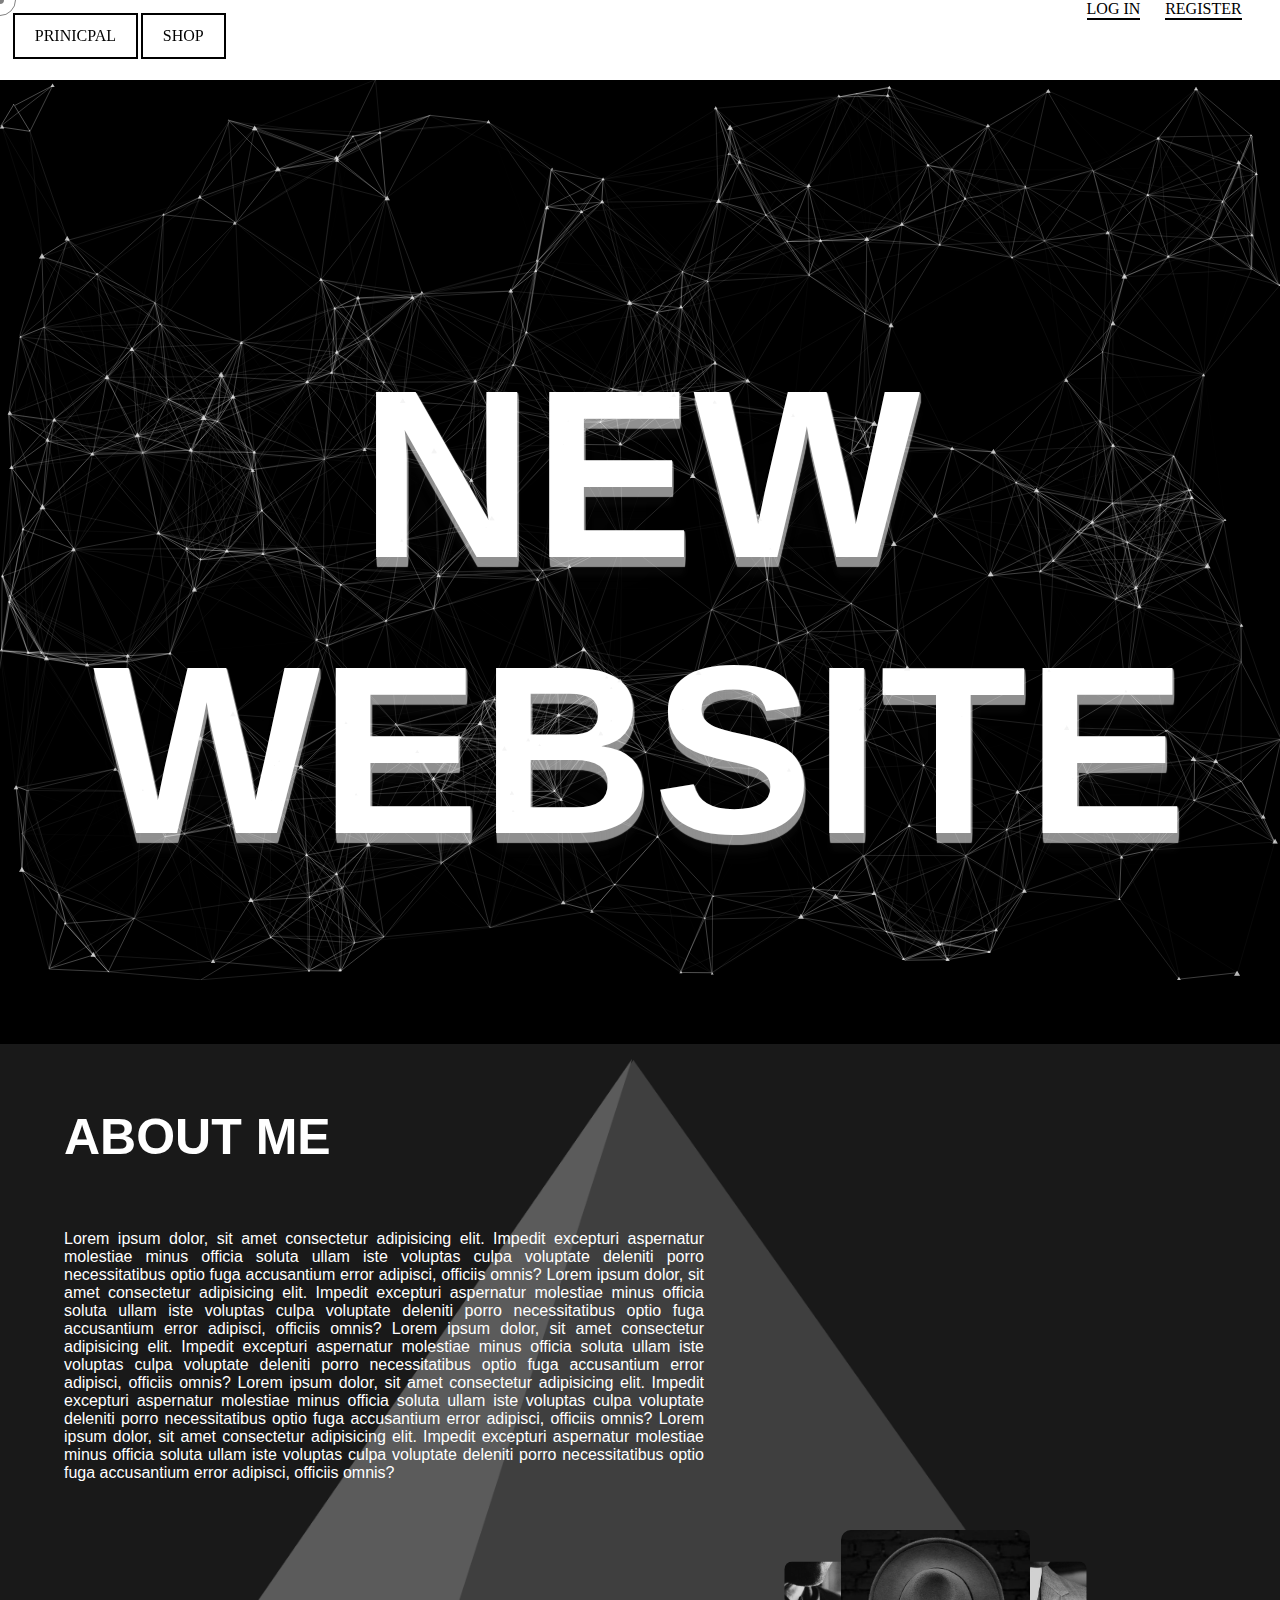
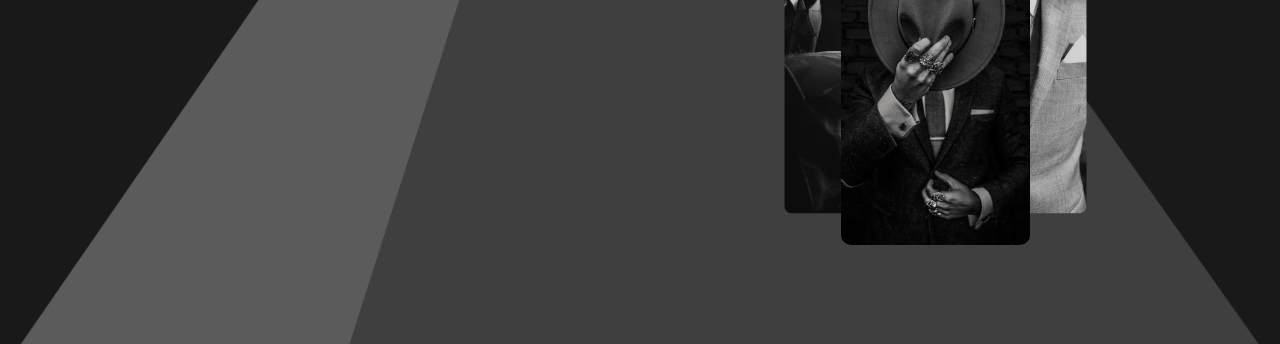
<file: index.html>
<!DOCTYPE html>

<html lang="es">

<head>
  <meta charset="UTF-8">
  <meta http-equiv="X-UA-Compatible" content="IE=edge">
  <meta name="viewport" content="width=device-width, initial-scale=1.0">
  <link rel="stylesheet" href="index.css">
  <title>NEW WEBSITE</title>
</head>

<body>
  <!-- PAGINA WEB DE TRAJES ELEGANTES --> 
  <div id="nav">
    <nav id="navegacion">
      <a class="btnbtn1" href="index.html">PRINICPAL</a>
      <a class="btnbtn2" href="Secundary.html">SHOP</a>

      <div id="botones1">
        <a class="botones" href="IniciarSesion.html">LOG IN</a>
        <a class="botones" href="register.html">REGISTER</a>
      </div>

    </nav>
  </div>
  <script src="main.js"></script>
  <script src="particles.min.js"></script>




  <div class="letrastitulo">
    <h1>NEW WEBSITE</h1>
  </div>


  <div id="particles-js"></div>


  <!-- APARTADO DEL ABOUT ME-->

  <div class="second">

    <h1 class="primert">ABOUT ME</h1>

    
    <div class="bdt">
      <p>
        Lorem ipsum dolor, sit amet consectetur adipisicing elit. Impedit excepturi aspernatur molestiae minus officia
        soluta ullam iste voluptas culpa voluptate deleniti porro necessitatibus optio fuga accusantium error adipisci,
        officiis omnis?
        Lorem ipsum dolor, sit amet consectetur adipisicing elit. Impedit excepturi aspernatur molestiae minus officia
        soluta ullam iste voluptas culpa voluptate deleniti porro necessitatibus optio fuga accusantium error adipisci,
        officiis omnis?
        Lorem ipsum dolor, sit amet consectetur adipisicing elit. Impedit excepturi aspernatur molestiae minus officia
        soluta ullam iste voluptas culpa voluptate deleniti porro necessitatibus optio fuga accusantium error adipisci,
        officiis omnis?
        Lorem ipsum dolor, sit amet consectetur adipisicing elit. Impedit excepturi aspernatur molestiae minus officia
        soluta ullam iste voluptas culpa voluptate deleniti porro necessitatibus optio fuga accusantium error adipisci,
        officiis omnis?
        Lorem ipsum dolor, sit amet consectetur adipisicing elit. Impedit excepturi aspernatur molestiae minus officia
        soluta ullam iste voluptas culpa voluptate deleniti porro necessitatibus optio fuga accusantium error adipisci,
        officiis omnis?

      </p>

    </div>

    <div class="container_slider">
      <div class="container">
        <input type="radio" name="slider" id="item-1" checked>
        <input type="radio" name="slider" id="item-2">
        <input type="radio" name="slider" id="item-3">

        <div class="cards">
          <label class="card" for="item-1" id="selector-1">
            <img src="a.jpg">
          </label>
          <label class="card" for="item-2" id="selector-2">
            <img src="b.jpg">
          </label>
          <label class="card" for="item-3" id="selector-3">
            <img src="c.jpg">
          </label>
        </div>
      </div>
    </div>

    
  </div>

  








  <!-- scripts -->

  <script>
    particlesJS(
      {
        "particles": {
          "number": {
            "value": 230,
            "density": {
              "enable": true,
              "value_area": 800
            }
          },
          "color": {
            "value": "#f2f2f2"
          },
          "shape": {
            "type": "triangle",
            "stroke": {
              "width": 0,
              "color": "#000000"
            },
            "polygon": {
              "nb_sides": 5
            },
            "image": {
              "src": "img/github.svg",
              "width": 100,
              "height": 100
            }
          },
          "opacity": {
            "value": 0.5,
            "random": false,
            "anim": {
              "enable": false,
              "speed": 1,
              "opacity_min": 0.1,
              "sync": false
            }
          },
          "size": {
            "value": 3,
            "random": true,
            "anim": {
              "enable": false,
              "speed": 40,
              "size_min": 0.1,
              "sync": false
            }
          },
          "line_linked": {
            "enable": true,
            "distance": 150,
            "color": "#ffffff",
            "opacity": 0.4,
            "width": 1
          },
          "move": {
            "enable": true,
            "speed": 6,
            "direction": "none",
            "random": false,
            "straight": false,
            "out_mode": "out",
            "bounce": false,
            "attract": {
              "enable": false,
              "rotateX": 600,
              "rotateY": 1200
            }
          }
        },
        "interactivity": {
          "detect_on": "canvas",
          "events": {
            "onhover": {
              "enable": true,
              "mode": "repulse"
            },
            "onclick": {
              "enable": true,
              "mode": "push"
            },
            "resize": true
          },
          "modes": {
            "grab": {
              "distance": 400,
              "line_linked": {
                "opacity": 1
              }
            },
            "bubble": {
              "distance": 400,
              "size": 40,
              "duration": 2,
              "opacity": 8,
              "speed": 3
            },
            "repulse": {
              "distance": 200,
              "duration": 0.4
            },
            "push": {
              "particles_nb": 4
            },
            "remove": {
              "particles_nb": 2
            }
          }
        },
        "retina_detect": true
      }
    )
  </script>

  <div class="cursor"></div>
  <div class="cursor2"></div>
  <script>
    var cursor = document.querySelector(".cursor");
    var cursor2 = document.querySelector(".cursor2");
    document.addEventListener("mousemove", function (e) {
      cursor.style.cssText = cursor2.style.cssText = "left: " + e.clientX + "px; top: " + e.clientY + "px;";
    });
  </script>


</body>

</html>
</file>
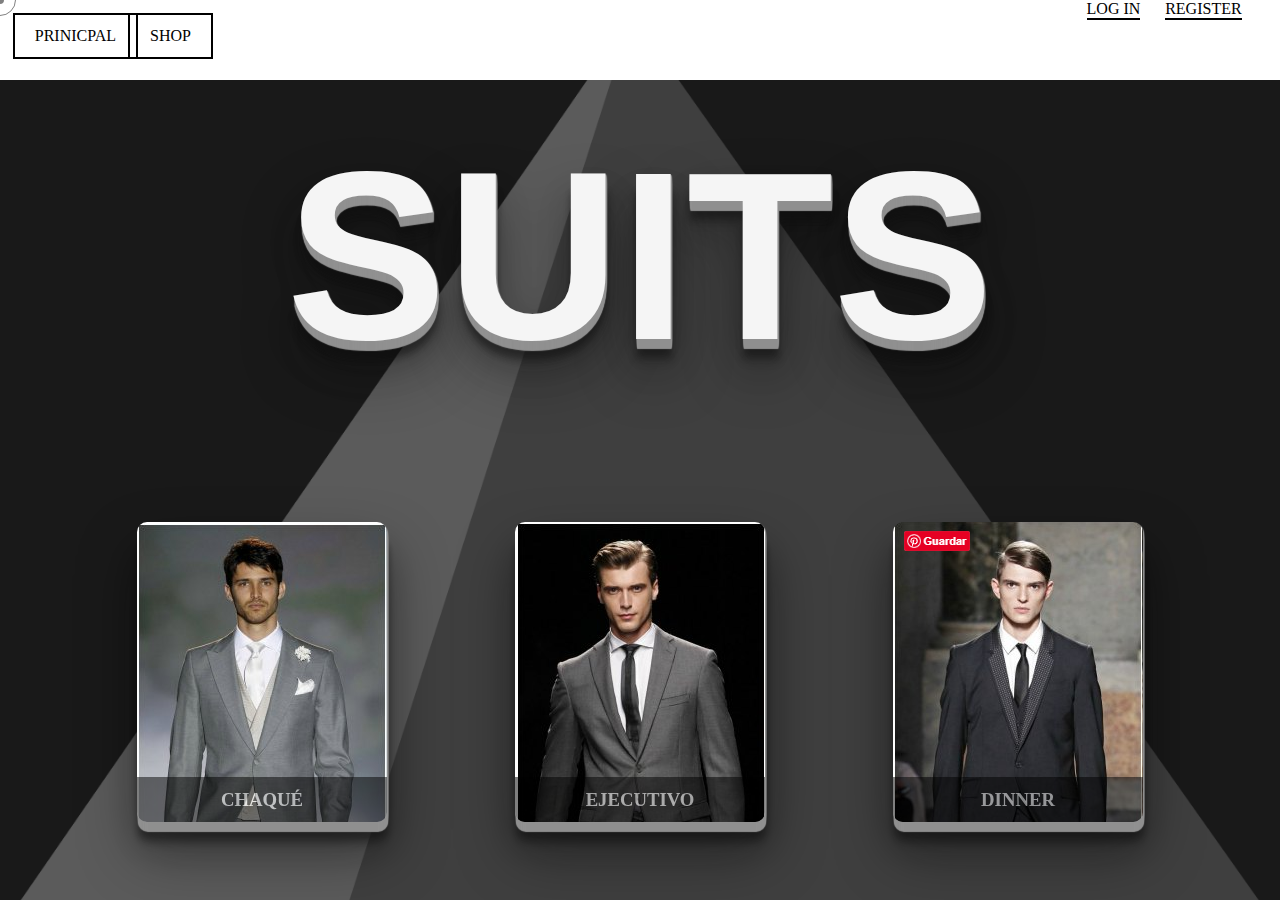
<file: Secundary.html>
<!DOCTYPE html>
<html lang="es">

<head>
  <meta charset="UTF-8">
  <meta http-equiv="X-UA-Compatible" content="IE=edge">
  <meta name="viewport" content="width=device-width, initial-scale=1.0">
  <link rel="stylesheet" href="Secundary.css">
  <title>NEW WEBSITE</title>
</head>

<body>
  <div id="nav">
    <nav id="navegacion">
      <a class="btnbtn1" href="index.html">PRINICPAL</a>
      <a class="btnbtn2" href="Secundary.html">SHOP</a>

      <div id="botones1">
        <a class="botones" href="IniciarSesion.html">LOG IN</a>
        <a class="botones" href="register.html">REGISTER</a>
      </div>

    </nav>
  </div>

  <script src="main.js"></script>

  <div class="main1">
    <div class="titol">
      <h1>SUITS</h1>

    </div>
    <div class="contenedor">
      <div class="card">
        <div class="face front">
          <img src="chque.png" alt="">
          <h3>CHAQUÉ</h3>

        </div>
        <div class="face back">
          <h3></h3>
          <p>Lorem ipsum dolor sit amet consectetur adipisicing elit. Aliquid, impedit. Quod fugiat ea, debitis sequi
            consequatur quia esse dolorum reprehenderit perspiciatis quaerat doloremque blanditiis. Inventore repellat
            qui incidunt perspiciatis cum.</p>
          <div>
            <a class="link" href="">Details</a>
          </div>
        </div>
      </div>
      <div class="card">
        <div class="face front">
          <img src="ejecutivo.png" alt="">
          <h3>EJECUTIVO</h3>

        </div>
        <div class="face back">
          <h3></h3>
          <p>Lorem ipsum dolor sit amet consectetur adipisicing elit. Aliquid, impedit. Quod fugiat ea, debitis sequi
            consequatur quia esse dolorum reprehenderit perspiciatis quaerat doloremque blanditiis. Inventore repellat
            qui incidunt perspiciatis cum.</p>
          <div>
            <a class="link" href="">Details</a>
          </div>
        </div>
      </div>
      <div class="card">
        <div class="face front">
          <img src="Dinner_jacket.png" alt="">
          <h3>DINNER</h3>

        </div>
        <div class="face back">
          <h3></h3>
          <p>Lorem ipsum dolor sit amet consectetur adipisicing elit. Aliquid, impedit. Quod fugiat ea, debitis sequi
            consequatur quia esse dolorum reprehenderit perspiciatis quaerat doloremque blanditiis. Inventore repellat
            qui incidunt perspiciatis cum.</p>
          <div>
            <a  class="link" href="">Details</a>
          </div>
        </div>
      </div>
    </div>






















  </div>




















  <div class="cursor"></div>
  <div class="cursor2"></div>
  <script>
    var cursor = document.querySelector(".cursor");
    var cursor2 = document.querySelector(".cursor2");
    document.addEventListener("mousemove", function (e) {
      cursor.style.cssText = cursor2.style.cssText = "left: " + e.clientX + "px; top: " + e.clientY + "px;";
    });
  </script>
</body>
</file>
<file: index.css>
@import url('https://fonts.cdnfonts.com/css/caviar-dreams');
@import url('https://fonts.cdnfonts.com/css/walkway');

*{
    margin: 0%;
    padding: 0%;
    transition: 0.5s;
    cursor: none;
    text-decoration: none;
}

#particles-js{
    position: relative;
    height: 100vh;
    width: 100%;
    
}
#nav{
    position: relative;
    width: 100%;
    background-color: white;
    height: 80px;
}
#navegacion{
    position: fixed;
    width: 100%;
    background-color: white;
    height: 80px;
}

.cursor{
    position: fixed;
    left: 0;
    top: 0;
    width: 30px;
    height: 30px;
    border: 1px  solid grey;
    border-radius: 50%;
    pointer-events: none;
    transform: translate(-50%, -50%);
    transition: 0.05s;
    z-index: 1;
}
.cursor2{
    position: fixed;
    width: 8px;
    height: 8px;
    background-color: grey;
    border-radius: 50%;
    left: 0;
    top: 0;
    pointer-events: none;
    transform: translate(-50%, -50%);
    transition: -2s;
    z-index: 1;
}


body{
    height: 100%;
    width: 100%;
    background-color: black;
    color: white;
    
}
.letrastitulo{
    position: absolute;
    display: flex;
    text-align: center;
    justify-content: center;
    width: 100%;
    margin-top: 20%;
    color: white;
    font-size: 120px;
    font-family: 'Walkway Black', sans-serif;
    

} 
.letrastitulo > h1{
    
    text-shadow: 1px 1px 1px #919191,
        1px 2px 1px #919191,
        1px 3px 1px #919191,
        1px 4px 1px #919191,
        1px 5px 1px #919191,
        1px 6px 1px #919191,
        1px 7px 1px #919191,
        1px 8px 1px #919191,
        1px 9px 1px #919191,
        1px 10px 1px #919191,
    1px 18px 6px rgba(16,16,16,0.4),
    1px 22px 10px rgba(16,16,16,0.2),
    1px 25px 35px rgba(16,16,16,0.2),
    1px 30px 60px rgba(16,16,16,0.4);
}
.btnbtn2{
    position: fixed;
    margin-left: 11%;
    margin-top: 1%;
    border: 2px solid black;
    color: #000;
    padding: 12px 20px;
    
}
.btnbtn1{
    position: fixed;
    background: none;
    border: 2px solid #000;
    color: black;
    padding: 12px 20px;
    margin: 1%;
    
    
}
.btnbtn1:hover , .btnbtn2:hover{
    color: #fff;
    background-color: black;

}
  
#botones1{
  
    display: flex;
    background-color:white;
    justify-content: right;
    align-items: right;
    margin-right: 3%;
    
}

.botones{
    display: flex;
    background-color:white;
    border: 2px solid black;
    color: black;
    border-top: none;
    border-left: none;
    border-right: none;
    margin-left: 2%
}
.botones:hover{
    scale: 120%;
    border-radius: 5px;
    color: black;
}

.primert{
    display: flex;
    color: white;
    font-size: 50px;
    margin: 5%;
    padding-top: 5%;
    font-family: 'Caviar Dreams', sans-serif;
    position: relative;
    
}
.bdt{
    font-family: 'Caviar Dreams', sans-serif;
    display: flex;
    text-align: justify;
    margin: 5%;
    width: 50%;
    height: 30vh;
}
.second{
    background-image: url("Desktop\ -\ 1.png");
    background-repeat: no-repeat;
    background-size: cover;
    width: 100%;
    height: 100vh;
    color: white
    
}
.container_slider{
    display: flex;
    width: 35vh;
    height: 35vh;
    margin-bottom: 20%;
    margin-left: 60%;
    margin-top: -5%;
    align-items: right;
    justify-content: right;
    padding: 30px 10px;

}
input[type=radio]{
    display: none;

}
.container{
    width: 100%;
    height: 100%;
    transform-style: preserve-3d ;
    display: flex;
    justify-content: right;
    align-items: right;
}
.cards{
    position: relative;
    width: 100%;
    height: 100%;

}
.card{
    position: absolute;
    width: 60%;
    height: 100%;
    left: 0;
    right: 0;
    margin: auto;
    transition: transform 0.4s cubic-bezier(0.165, 0.84, 0.44, 1);
}
img{
    width: 100%;
    height: 100%;
    border-radius: 10px;
    -o-object-fit: cover;
    object-fit: cover;
}
#item-2:checked ~ .cards #selector-1,
#item-1:checked ~ .cards #selector-3,
#item-3:checked ~ .cards #selector-2{
    transform: translateX(-40%) scale(0.8);
    opacity: 0.8;
    z-index: 0;
}
#item-3:checked ~ .cards #selector-1,
#item-1:checked ~ .cards #selector-2,
#item-2:checked ~ .cards #selector-3{
    transform: translateX(40%) scale(0.8);
    opacity: 0.8;
    z-index: 0;
}
#item-1:checked ~ .cards #selector-1,
#item-2:checked ~ .cards #selector-2,
#item-3:checked ~ .cards #selector-3{
    transform: translateX(0) scale(1);
    z-index: 1;
}
</file>
<file: Secundary.css>
@import url('https://fonts.cdnfonts.com/css/caviar-dreams');
@import url('https://fonts.cdnfonts.com/css/walkway');

*{
    margin: 0%;
    padding: 0%;
    transition: 0.5s;
    cursor: none;
    text-decoration: none;
}

#nav{
    position: relative;
    width: 100%;
    background-color: white;
    height: 80px;
}
#navegacion{
    position: fixed;
    width: 100%;
    background-color: white;
    height: 80px;
}

.cursor{
    position: fixed;
    left: 0;
    top: 0;
    width: 30px;
    height: 30px;
    border: 1px  solid grey;
    border-radius: 50%;
    pointer-events: none;
    transform: translate(-50%, -50%);
    transition: 0.05s;
    z-index: 1;
}
.cursor2{
    position: fixed;
    width: 8px;
    height: 8px;
    background-color: grey;
    border-radius: 50%;
    left: 0;
    top: 0;
    pointer-events: none;
    transform: translate(-50%, -50%);
    transition: -2s;
    z-index: 1;
}


body{
    height: 100%;
    width: 100%;
    background-color: black;
    color: white;
    background-image: url("Desktop\ -\ 1.png");
    background-repeat: no-repeat;
    background-size: cover;
    
}
.letrastitulo{
    position: absolute;
    display: flex;
    text-align: center;
    justify-content: center;
    width: 100%;
    margin-top: 20%;
    color: white;
    font-size: 120px;
    font-family: 'Walkway Black', sans-serif;
    

} 
.btnbtn2{
    position: fixed;
    margin-left: 10%;
    margin-top: 1%;
    border: 2px solid black;
    color: #000;
    padding: 12px 20px;
    
}
.btnbtn1{
    position: fixed;
    background: none;
    border: 2px solid #000;
    color: black;
    padding: 12px 20px;
    margin: 1%;
    
    
}
.btnbtn1:hover , .btnbtn2:hover{
    color: #fff;
    background-color: black;

}
  
#botones1{
  
    display: flex;
    background-color:white;
    justify-content: right;
    align-items: right;
    margin-right: 3%;
    
}

.botones{
    display: flex;
    background-color:white;
    border: 2px solid black;
    color: black;
    border-top: none;
    border-left: none;
    border-right: none;
    margin-left: 2%
}
.botones:hover{
    scale: 120%;
    border-radius: 5px;
    color: black;
}
.main1{
    color: white;

}
.titol{
    margin-top: 3%;
    display: flex;
    text-align: center;
    align-self: center;
    justify-content: center;
}
.titol > h1{
    font-family: 'Walkway Black', sans-serif;
    color: #f5f5f5;
    font-size: 15em;
    /* font-family: 'Walkway Black', sans-serif; */
    text-shadow: 1px 1px 1px #919191,
    1px 2px 1px #919191,
    1px 3px 1px #919191,
    1px 4px 1px #919191,
    1px 5px 1px #919191,
    1px 6px 1px #919191,
    1px 7px 1px #919191,
    1px 8px 1px #919191,
    1px 9px 1px #919191,
    1px 10px 1px #919191,
    1px 18px 6px rgba(16,16,16,0.4),
    1px 22px 10px rgba(16,16,16,0.2),
    1px 25px 35px rgba(16,16,16,0.2),
    1px 30px 60px rgba(16,16,16,0.4);
}
/*CARTAS*/
.contenedor{
    display: flex;
    flex-wrap: wrap;
    align-items: center;
    justify-content: center;
    margin-top: 5%;
}

.card{

    position:relative;
    width: 250px;
    height: 300px;
    margin: 5%;
}


.card .face{
    position: absolute;
    width: 100%;
    height: 100%;
    backface-visibility: hidden;
    border-radius: 10px;
    overflow: hidden;
    transition: .5s;

}

.card .front{
    transform: perspective(600px) rotateY(0deg);
    width: 100%;
    height: 100%;
    object-fit:cover;
    box-shadow: 1px 1px 1px #919191,
    1px 2px 1px #919191,
    1px 3px 1px #919191,
    1px 4px 1px #919191,
    1px 5px 1px #919191,
    1px 6px 1px #919191,
    1px 7px 1px #919191,
    1px 8px 1px #919191,
    1px 9px 1px #919191,
    1px 10px 1px #919191,
    1px 18px 6px rgba(16,16,16,0.4),
    1px 22px 10px rgba(16,16,16,0.2),
    1px 25px 35px rgba(16,16,16,0.2),
    1px 30px 60px rgba(16,16,16,0.4);

}

.card .front h3{
    position: absolute;
    bottom: 0;
    width: 100%;
    height: 45px;
    line-height: 45px;
    color: white;
    background: black;
    opacity: 0.5;
    text-align: center;
    
}
.card .back {
    background-color: white;
    transform: perspective(600px) rotateY(180deg);
    color: black;
    display: flex;
    flex-direction: column;
    justify-content: space-between;
    text-align: center;
    box-shadow: 1px 1px 1px #919191,
    1px 2px 1px #919191,
    1px 3px 1px #919191,
    1px 4px 1px #919191,
    1px 5px 1px #919191,
    1px 6px 1px #919191,
    1px 7px 1px #919191,
    1px 8px 1px #919191,
    1px 9px 1px #919191,
    1px 10px 1px #919191,
    1px 18px 6px rgba(16,16,16,0.4),
    1px 22px 10px rgba(16,16,16,0.2),
    1px 25px 35px rgba(16,16,16,0.2),
    1px 30px 60px rgba(16,16,16,0.4);
}
.card .back .link{
    border-top: solid 1px black;
    height: 50px;
    line-height: 50px;
}

.card .back .link a {
    color: white;
}

.card .back h3 {
    font-size: 30px;
    margin-top: 20px;
    letter-spacing: 2px;
}

.card .back p{
    letter-spacing: 1px;
}

.card:hover .front{
    transform: perspective(600px) rotateY(180deg);
}

.card:hover .back{
    transform: perspective(600px) rotateY(360deg);
    
}
</file>
